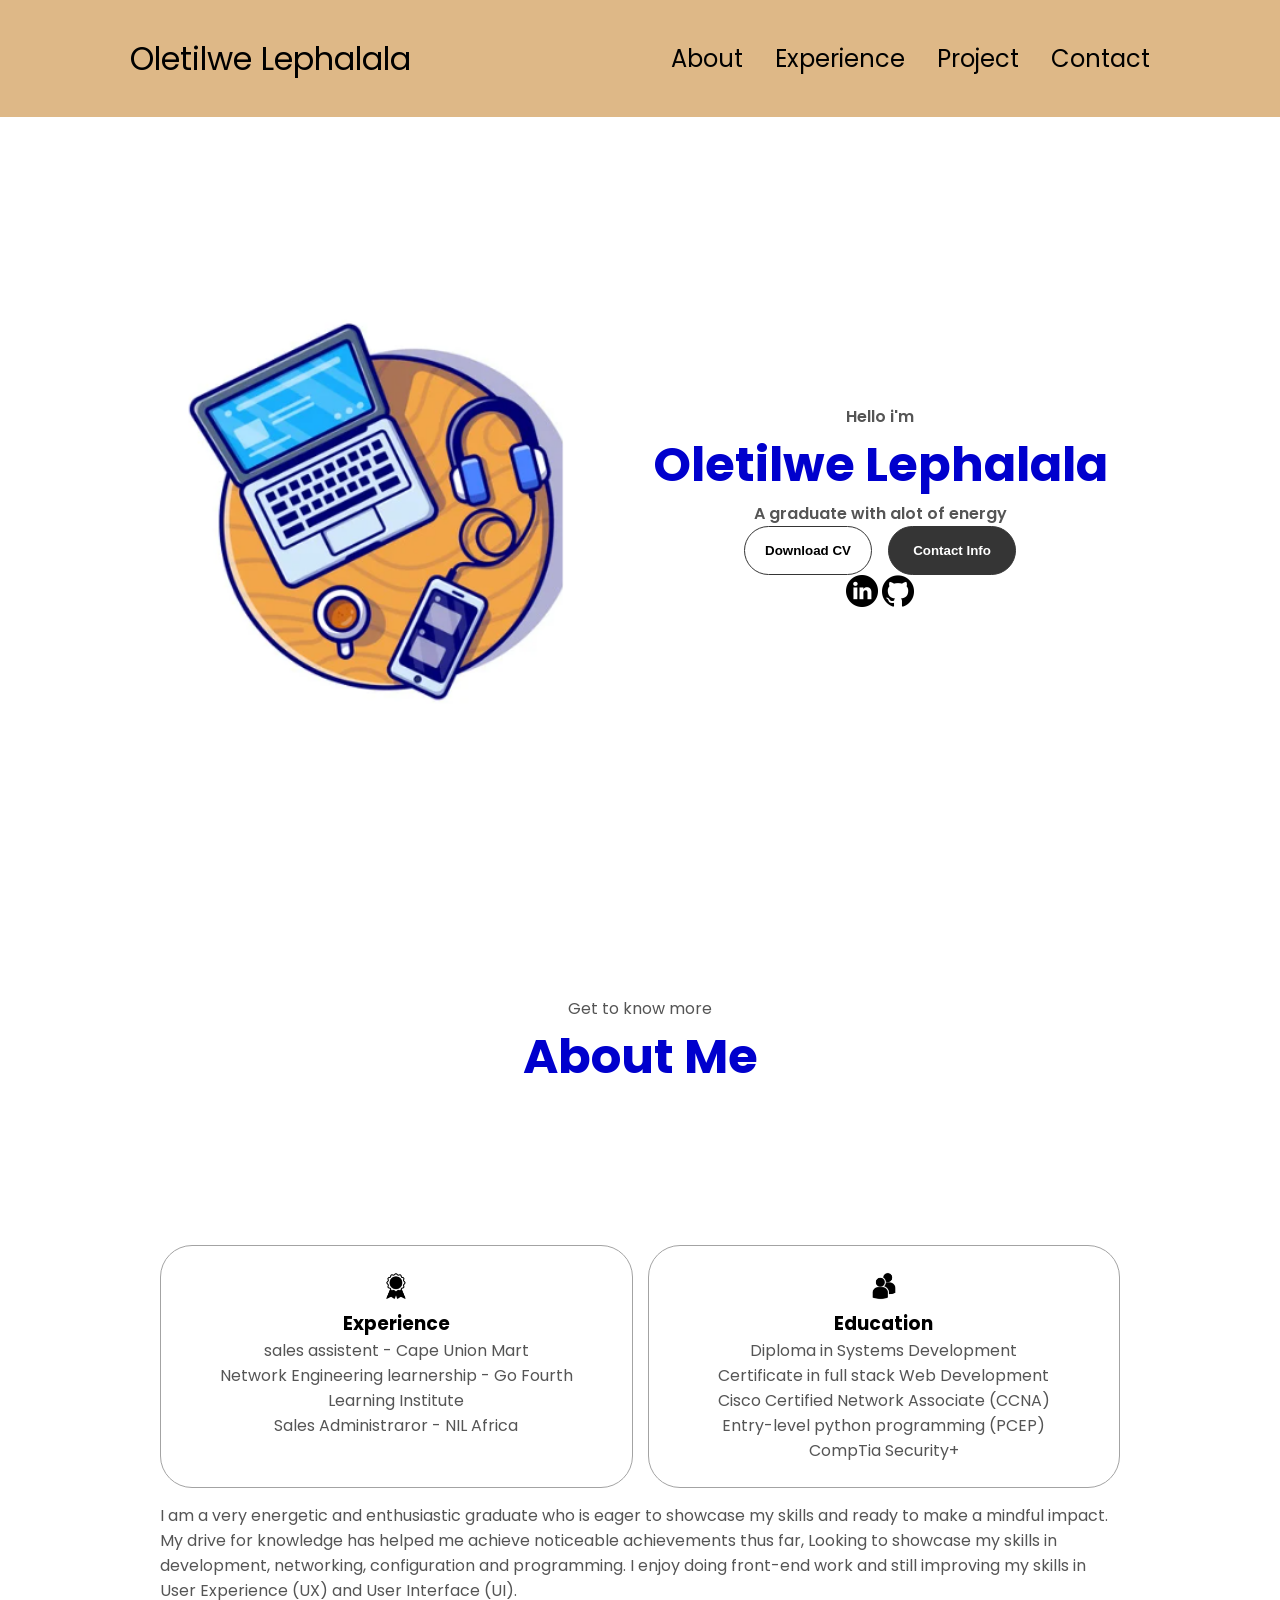
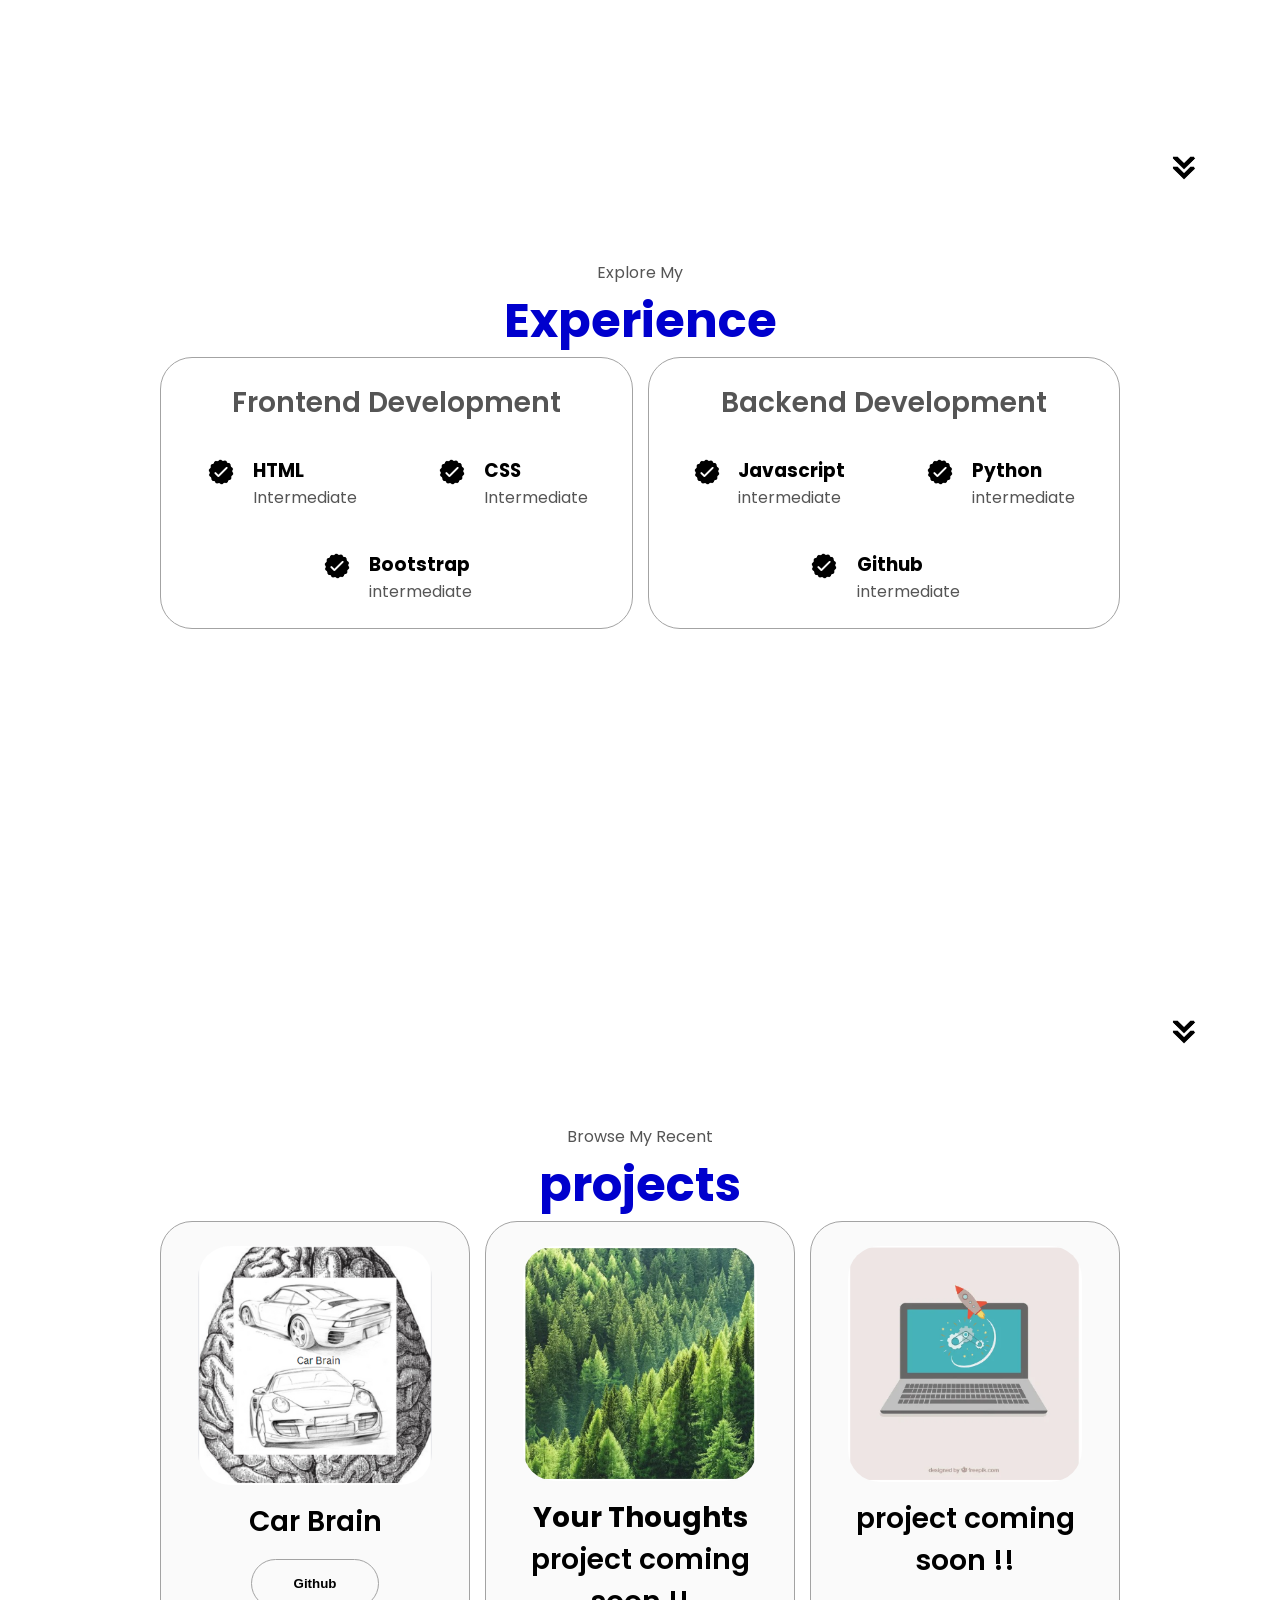
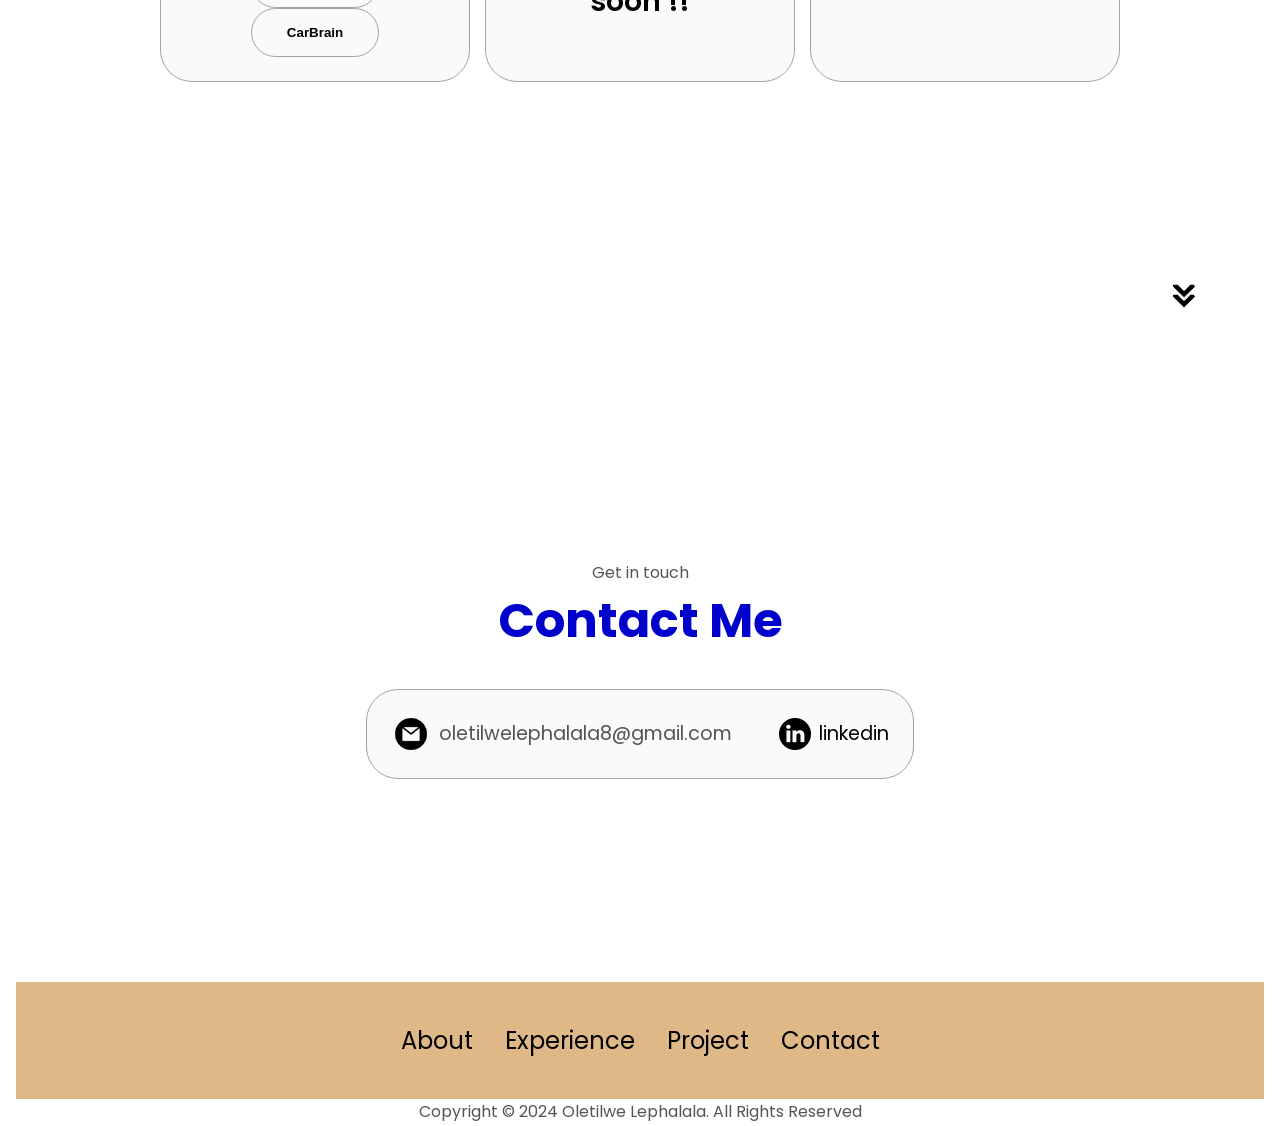
<file: index.html>
<!DOCTYPE html>
<html lang="en">
<head>
    <meta charset="UTF-8">
    <meta name="viewport" content="width=device-width, initial-scale=1.0">
    <title>Portfolio</title>
    <link rel="stylesheet" href="style.css" />
    <link rel="stylesheet" href="mediaqueries.css" />
</head>
<body>
    <nav id="desktop-nav">
        <div class="logo">Oletilwe Lephalala</div>
        <div>
            <ul class="nav-links">
                <li><a href="#about">About</a></li>
                <li><a href="#experience">Experience</a></li>
                <li><a href="#projects">Project</a></li>
                <li><a href="#contact">Contact</a></li>
            </ul>
        </div>
    </nav>
    <nav id="hamburger-nav">
        <div class="logo">Oletilwe Lephalala</div>
        <div class="hamburger-menu">
            <div class="hamburger-icon" onclick="toggleMenu()">
            <span></span>
            <span></span>
            <span></span>
            </div>
            <div class="menu-links">
                <li><a href="#about" onclick="toggleMenu()">About</a></li>
                <li><a href="#experience" onclick="toggleMenu()" >Experience</a></li>
                <li><a href="#projects" onclick="toggleMenu()" >Project</a></li>
                <li><a href="#contact" onclick="toggleMenu()" >Contact</a></li>
            </div>
        </div>
    </nav>
    <section id="profile">
        <div class="section__pic-container">
            <img src="./assets/Capture laptop.PNG" alt="Oletilwe profile picture" />
        </div>
        <div class="section__text">
            <p class="section__text__p1"> Hello i'm </p>
            <h1 class="title">Oletilwe Lephalala</h1>
            <p class="section__text__p2"> A graduate with alot of energy</p>
            <div class="btn-container">
            <button 
                class="btn btn-color-2" onclick="window.open('./assets/Oletilwe Lephalala Cv.pdf')">
                Download CV
            </button>
            <button
            class="btn btn-color-1" onclick="location.href='./#contact'">
            Contact Info
            </button>
            </div>
            <div id="socials-container">
                <img src="./assets/linkedin.png" alt="My linkedin Profile" class="icon" onclick="location.href='https:www.linkedin.com/in/oletilwe-lephalala-214941280/'"/>
                <img src="./assets/github.png" alt="My github Profile" class="icon" onclick="location.href='https:github.com/oletilwe'"/>
            </div>
        </div>
    </section>
    <section id="about">
        <p class="section__text__p1">Get to know more</p>
        <h1 class="title">About Me</h1>
        <div class="section-container">
            <div class="about-details-container">
                <div class="about-containers">
                    <div class="details-container">
                        <img src="./assets/experience.png" alt="Experience icon" class="icon" />
                        <h3>Experience</h3>
                        <p>sales assistent - Cape Union Mart<br /></p>
                        <p>Network Engineering learnership - Go Fourth Learning Institute<br /></p>
                        <p>Sales Administraror - NIL Africa<br /></p>
                        

                    </div>
                    <div class="details-container">
                        <img src="./assets/education.png" alt="Education icon" class="icon" />
                        <h3>Education</h3>
                        <p>Diploma in Systems Development<br /></p>
                        <p>Certificate in full stack Web Development <br /></p>
                        <p>Cisco Certified Network Associate (CCNA)<br /></p> 
                        <p>Entry-level python programming (PCEP)<br /></p>
                        <p>CompTia Security+ <br /></p>
                    </div>
                </div>
                <div class="text-container">
                    <p>I am a very energetic and enthusiastic graduate who is eager to showcase my skills and ready 
                        to make a mindful impact. My drive for knowledge has helped me achieve noticeable 
                        achievements thus far, Looking to showcase my skills in development, networking, 
                        configuration and programming. I enjoy doing front-end work and still improving my skills in User Experience (UX) and User Interface (UI).
                    </p>
                </div>
            </div>
        </div>
        <img src="./assets/arrow.png" alt="arrow icon" class="icon arrow" onclick="location.href='./#experience'"/>
    </section>
    <section id="experience">
        <P class="section__text__p1">Explore My</P>
        <h1 class="title">Experience</h1>
        <div class="experience-details-container">
            <div class="about-containers">
                <div class="details-container">
                    <h2 class="experience-sub-title">Frontend Development</h2>
                    <div class="article-container">
                        <article>
                            <img src="./assets/checkmark.png" alt="Experience icon" class="icon" />
                            <div>
                                <h3>HTML</h3>
                                <p>Intermediate</p>
                            </div>
                        </article>
                        <article>
                            <img src="./assets/checkmark.png" alt="Experience icon" class="icon" />
                            <div>
                                <h3>CSS</h3>
                                <p>Intermediate</p>
                            </div>
                        </article>
                        <article>
                            <img src="./assets/checkmark.png" alt="Experience icon" class="icon" />
                            <div>
                                <h3>Bootstrap</h3>
                                <p>intermediate</p>
                            </div>
                        </article>
                        
                        
                    </div>
                </div>
                <div class="details-container">
                    <h2 class="experience-sub-title">Backend Development</h2>
                    <div class="article-container">
                        <article>
                            <img src="./assets/checkmark.png" alt="Experience icon" class="icon" />
                            <div>
                                <h3>Javascript</h3>
                                <p>intermediate</p>
                            </div>
                        </article>
                        <article>
                            <img src="./assets/checkmark.png" alt="Experience icon" class="icon" />
                            <div>
                                <h3>Python</h3>
                                <p>intermediate</p>
                            </div>
                        </article>
                        <article>
                            <img src="./assets/checkmark.png" alt="Experience icon" class="icon" />
                            <div>
                                <h3>Github</h3>
                                <p>intermediate</p>
                            </div>
                        </article>
                    </div>
                </div>
            </div>
        </div>
        <img src="./assets/arrow.png" alt="arrow icon" class="icon arrow" onclick="location.href='./#projects'"/>
    </section>
    <section id="projects">
        <p class="section__text__p1">Browse My Recent</p>
        <h1 class="title">projects</h1>
        <div class="experience-details-container">
            <div class="about-containers">
            <div class="details-container color-container">
                <div class="article-container">
                    <img src="./assets/Capture logo.PNG" alt="project 1" class="project-img" />
                </div>
                <h2 class="experience-sub-title project-title">Car Brain</h2>
                <div class="btn-container">
                    <button class="btn btn-color-2 project-btn" onclick="location.href='https://github.com/oletilwe/CarBrain'">
                        Github
                    </button>
                </div>
                <div class="btn-container">
                    <button class="btn btn-color-2 project-btn" onclick="location.href='https://carbrain.netlify.app'">
                        CarBrain
                    </button>
                </div>
            </div>
            <div class="details-container color-container">
                <div class="article-container">
                    <img src="./assets/New website.PNG" alt="project 2" class="project-img" />
                </div>
                <h2 class="experience-sub-title project-title"><b>Your Thoughts</b><br>
                    project coming soon !!</h2>
                
            </div>
            <div class="details-container color-container">
                <div class="article-container">
                    <img src="./assets/Capture project.PNG" alt="project 3" class="project-img" />
                </div>
                <h2 class="experience-sub-title project-title">project coming soon !!</h2>
                
            </div>
        </div>
        </div>
        <img src="./assets/arrow.png" alt="arrow icon" class="icon arrow" onclick="location.href='./#projects'"/>
    </section>
    <section id="contact">
        <p class="section__text__p1">Get in touch</p>
        <h1 class="title">Contact Me</h1>
        <div class="contact-info-upper-container">
            <div class="contact-info-container">
                <img src="./assets/email.png" alt="email icon" class="icon contact-icon email-icon" />
                <p>oletilwelephalala8@gmail.com</p>
            </div>
            <div class="contact-info-container">
                <img src="./assets/linkedin.png" alt="linkedin icon" class="icon contact-icon" />
                <p><a href="https://www.linkedin.com/in/oletilwe-lephalala-214941280/">linkedin</a></p>
            </div>
        </div>
        <img src="./assets/arrow.png" alt="arrow icon" class="icon arrow" onclick="location.href='./#contact'"/>
    </section>
    <footer>
        <nav>
            <div class="nav-links-container">
                <ul class="nav-links">
                    <li><a href="#about">About</a></li>
                    <li><a href="#experience">Experience</a></li>
                    <li><a href="#projects">Project</a></li>
                    <li><a href="#contact">Contact</a></li>
                </ul>
            </div>  
        </nav>
        <p>Copyright &#169; 2024 Oletilwe Lephalala. All Rights Reserved</p>
    </footer>
    <script src="script.js"></script>
</body>
</html>
</file>
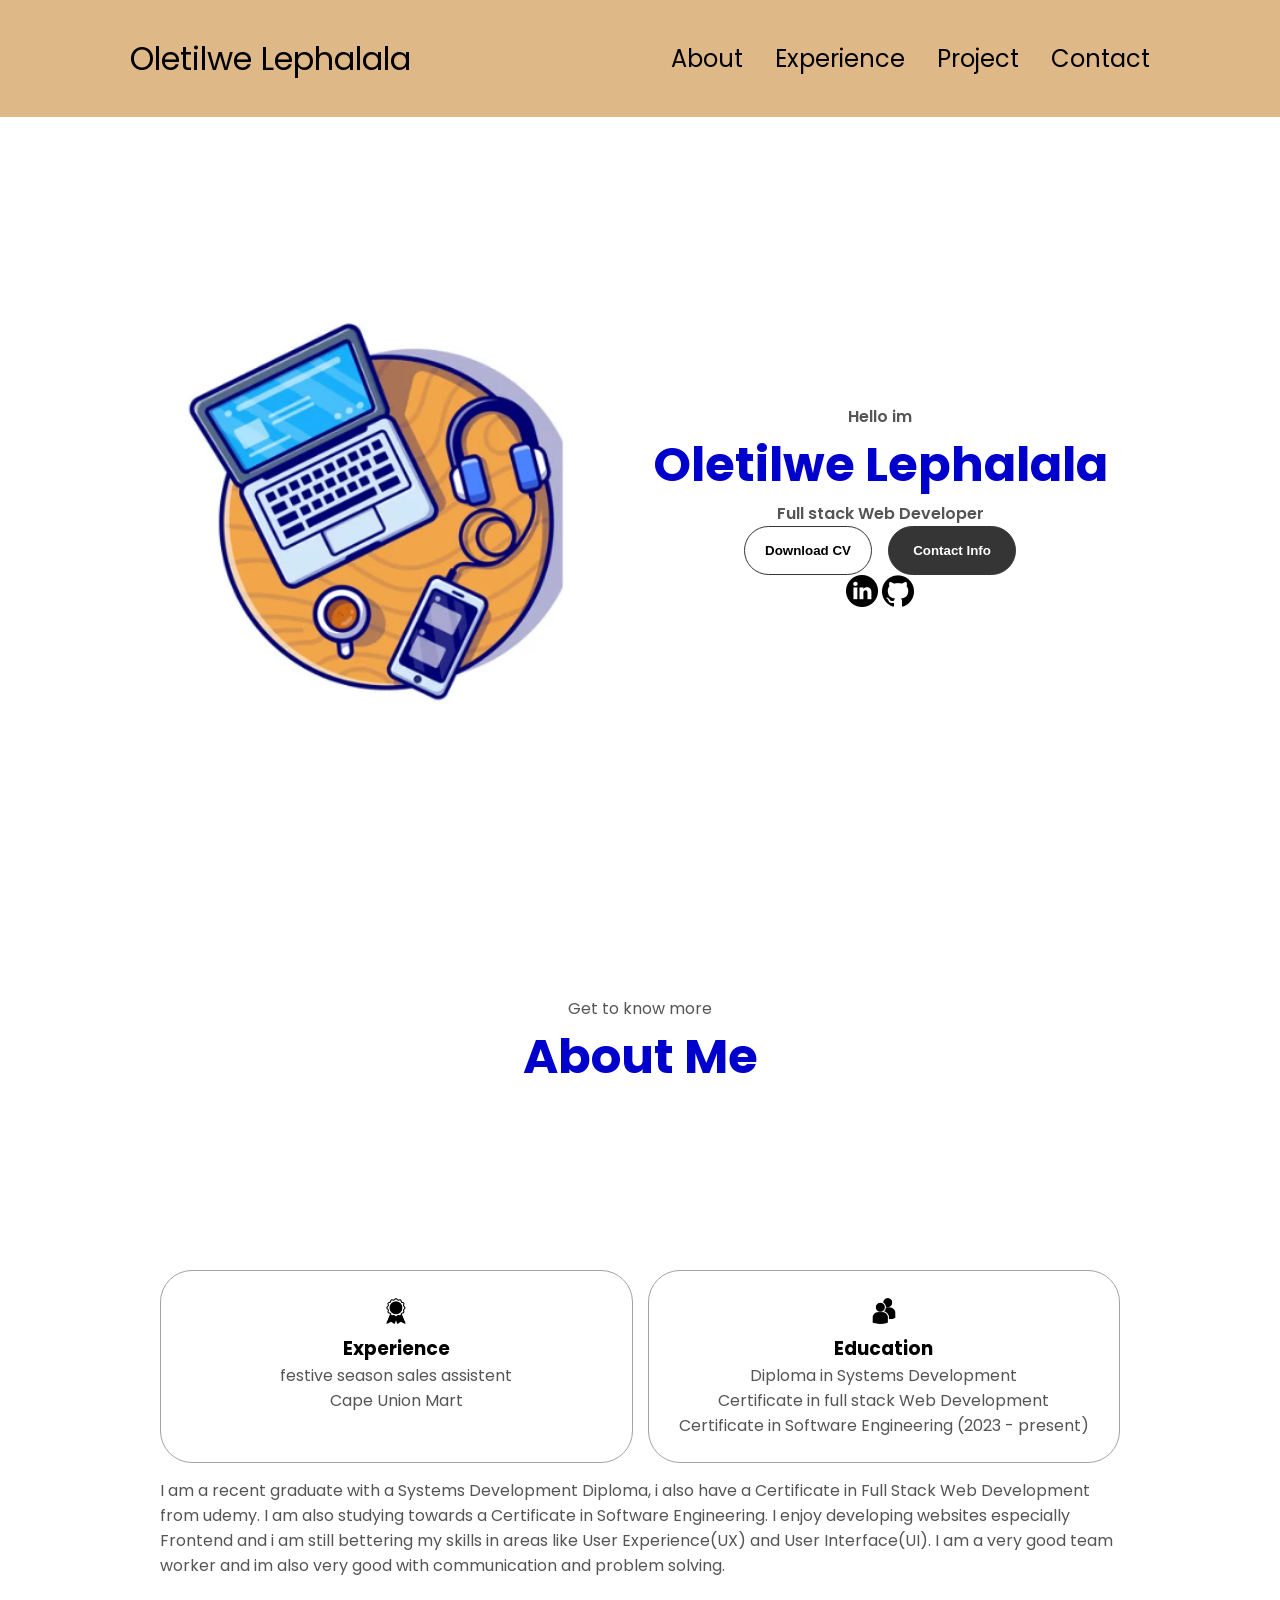
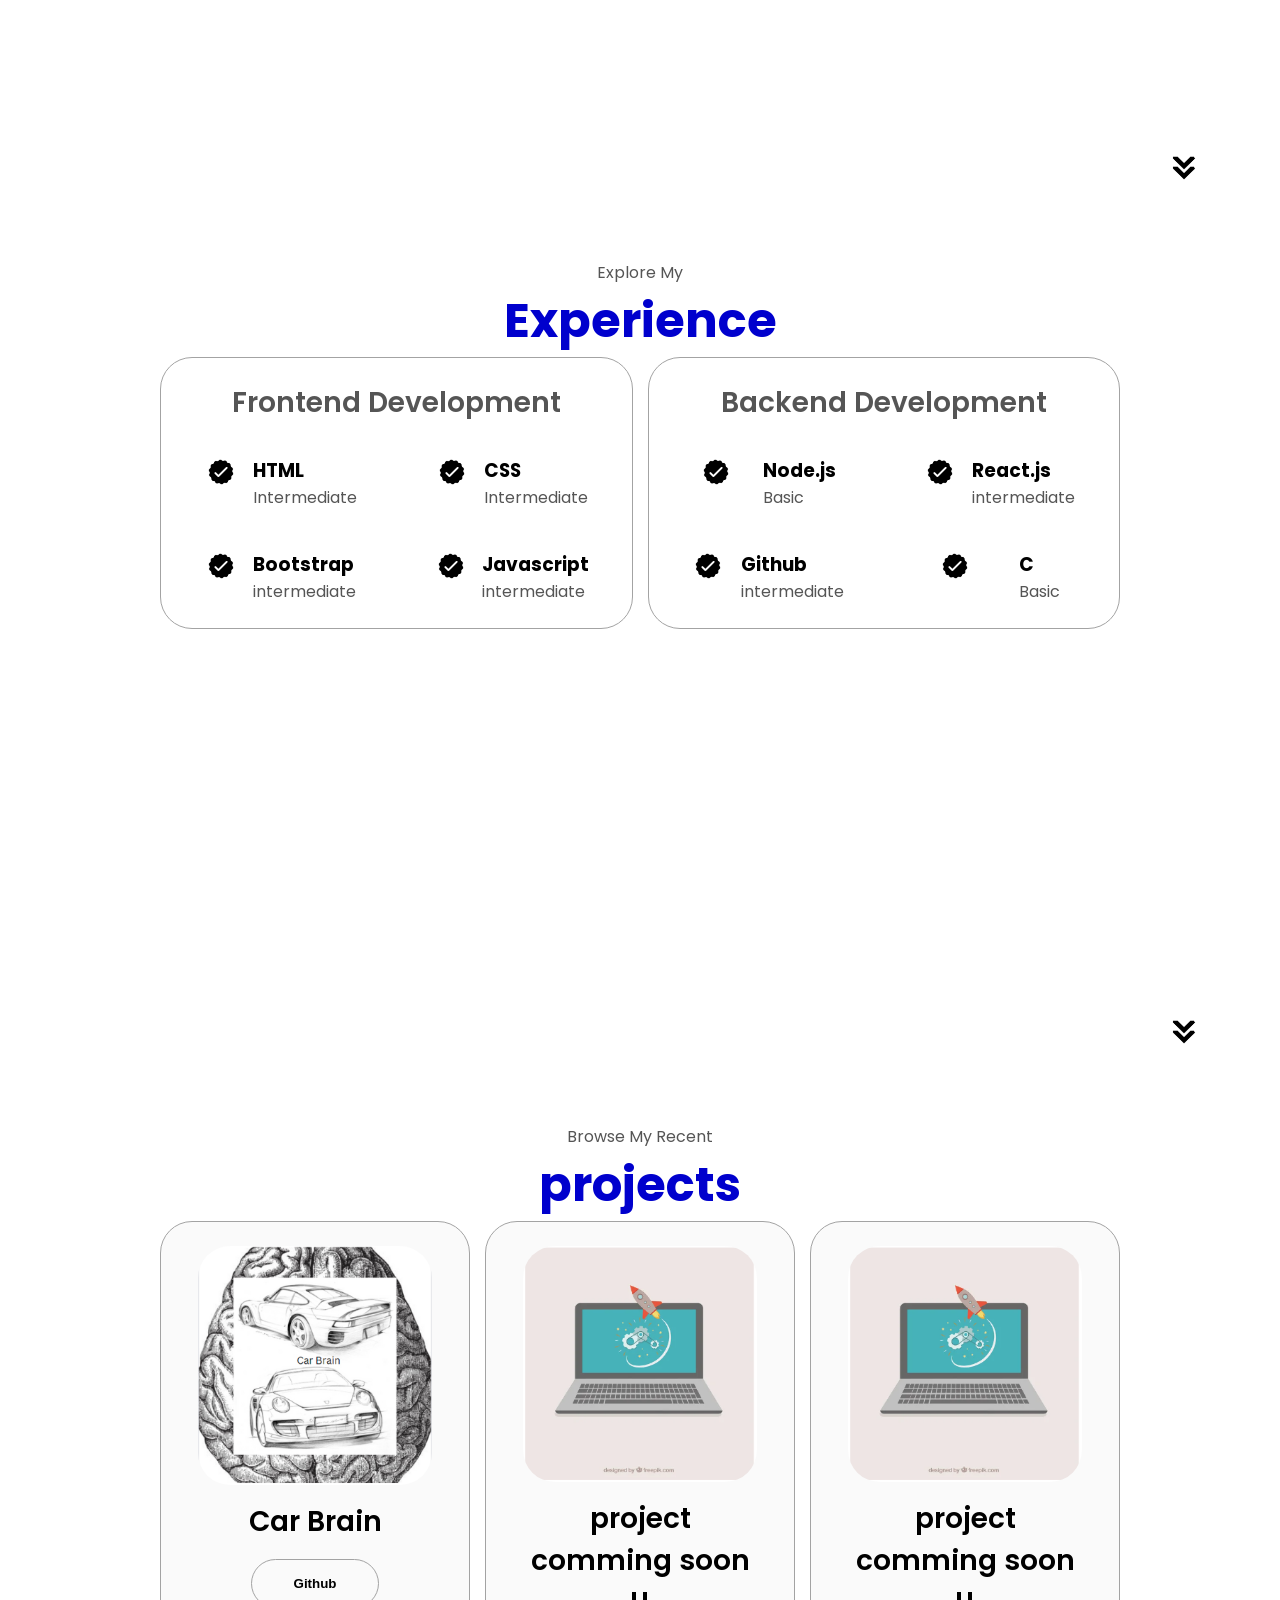
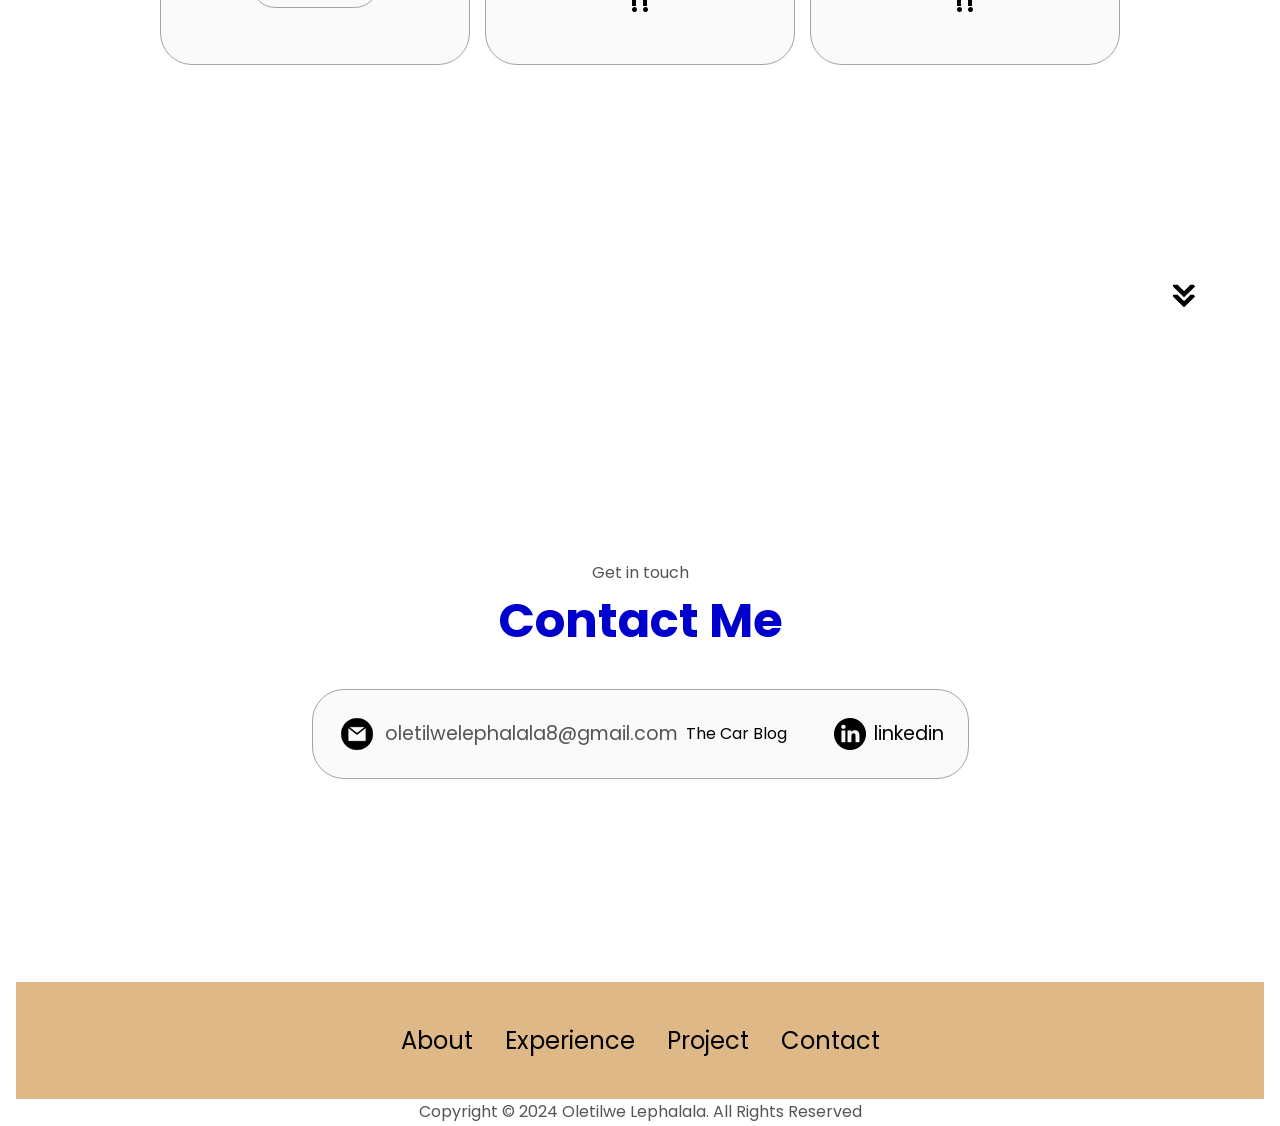
<file: html-css-js-porfolio/index.html>
<!DOCTYPE html>
<html lang="en">
<head>
    <meta charset="UTF-8">
    <meta name="viewport" content="width=device-width, initial-scale=1.0">
    <title>Portfolio</title>
    <link rel="stylesheet" href="style.css" />
    <link rel="stylesheet" href="mediaqueries.css" />
</head>
<body>
    <nav id="desktop-nav">
        <div class="logo">Oletilwe Lephalala</div>
        <div>
            <ul class="nav-links">
                <li><a href="#about">About</a></li>
                <li><a href="#experience">Experience</a></li>
                <li><a href="#projects">Project</a></li>
                <li><a href="#contact">Contact</a></li>
            </ul>
        </div>
    </nav>
    <nav id="hamburger-nav">
        <div class="logo">Oletilwe Lephalala</div>
        <div class="hamburger-menu">
            <div class="hamburger-icon" onclick="toggleMenu()">
            <span></span>
            <span></span>
            <span></span>
            </div>
            <div class="menu-links">
                <li><a href="#about" onclick="toggleMenu()">About</a></li>
                <li><a href="#experience" onclick="toggleMenu()" >Experience</a></li>
                <li><a href="#projects" onclick="toggleMenu()" >Project</a></li>
                <li><a href="#contact" onclick="toggleMenu()" >Contact</a></li>
            </div>
        </div>
    </nav>
    <section id="profile">
        <div class="section__pic-container">
            <img src="./assets/Capture laptop.PNG" alt="Oletilwe profile picture" />
        </div>
        <div class="section__text">
            <p class="section__text__p1">Hello im </p>
            <h1 class="title">Oletilwe Lephalala</h1>
            <p class="section__text__p2">Full stack Web Developer</p>
            <div class="btn-container">
            <button 
                class="btn btn-color-2" onclick="window.open('./assets/Oletilwe Lephalala Cv.pdf')">
                Download CV
            </button>
            <button
            class="btn btn-color-1" onclick="location.href='./#contact'">
            Contact Info
            </button>
            </div>
            <div id="socials-container">
                <img src="./assets/linkedin.png" alt="My linkedin Profile" class="icon" onclick="location.href='https:www.linkedin.com/in/oletilwe-lephalala-214941280'"/>
                <img src="./assets/github.png" alt="My github Profile" class="icon" onclick="location.href='https:github.com/oletilwe'"/>
            </div>
        </div>
    </section>
    <section id="about">
        <p class="section__text__p1">Get to know more</p>
        <h1 class="title">About Me</h1>
        <div class="section-container">
            <div class="about-details-container">
                <div class="about-containers">
                    <div class="details-container">
                        <img src="./assets/experience.png" alt="Experience icon" class="icon" />
                        <h3>Experience</h3>
                        <p>festive season sales assistent<br /></p>
                        <p>Cape Union Mart</p>
                    </div>
                    <div class="details-container">
                        <img src="./assets/education.png" alt="Education icon" class="icon" />
                        <h3>Education</h3>
                        <p>Diploma in Systems Development<br /></p>
                        <p>Certificate in full stack Web Development <br /></p>
                        <p>Certificate in Software Engineering (2023 - present)<br /></p> 
                    </div>
                </div>
                <div class="text-container">
                    <p>I am a recent graduate with a Systems Development Diploma, i also have a Certificate in Full Stack Web Development from udemy. I am also studying towards
                        a Certificate in Software Engineering. I enjoy developing websites especially Frontend and i am still bettering my skills in areas like User Experience(UX) and User Interface(UI).
                        I am a very good team worker and im also very good with communication and problem solving.
                    </p>
                </div>
            </div>
        </div>
        <img src="./assets/arrow.png" alt="arrow icon" class="icon arrow" onclick="location.href='./#experience'"/>
    </section>
    <section id="experience">
        <P class="section__text__p1">Explore My</P>
        <h1 class="title">Experience</h1>
        <div class="experience-details-container">
            <div class="about-containers">
                <div class="details-container">
                    <h2 class="experience-sub-title">Frontend Development</h2>
                    <div class="article-container">
                        <article>
                            <img src="./assets/checkmark.png" alt="Experience icon" class="icon" />
                            <div>
                                <h3>HTML</h3>
                                <p>Intermediate</p>
                            </div>
                        </article>
                        <article>
                            <img src="./assets/checkmark.png" alt="Experience icon" class="icon" />
                            <div>
                                <h3>CSS</h3>
                                <p>Intermediate</p>
                            </div>
                        </article>
                        <article>
                            <img src="./assets/checkmark.png" alt="Experience icon" class="icon" />
                            <div>
                                <h3>Bootstrap</h3>
                                <p>intermediate</p>
                            </div>
                        </article>
                        
                        <article>
                            <img src="./assets/checkmark.png" alt="Experience icon" class="icon" />
                            <div>
                                <h3>Javascript</h3>
                                <p>intermediate</p>
                            </div>
                        </article>
                    </div>
                </div>
                <div class="details-container">
                    <h2 class="experience-sub-title">Backend Development</h2>
                    <div class="article-container">
                        <article>
                            <img src="./assets/checkmark.png" alt="Experience icon" class="icon" />
                            <div>
                                <h3>Node.js</h3>
                                <p>Basic</p>
                            </div>
                        </article>
                        <article>
                            <img src="./assets/checkmark.png" alt="Experience icon" class="icon" />
                            <div>
                                <h3>React.js</h3>
                                <p>intermediate</p>
                            </div>
                        </article>
                        <article>
                            <img src="./assets/checkmark.png" alt="Experience icon" class="icon" />
                            <div>
                                <h3>Github</h3>
                                <p>intermediate</p>
                            </div>
                        </article>
                        <article>
                            <img src="./assets/checkmark.png" alt="Experience icon" class="icon" />
                            <div>
                                <h3>C</h3>
                                <p>Basic</p>
                            </div>
                        </article>
                    </div>
                </div>
            </div>
        </div>
        <img src="./assets/arrow.png" alt="arrow icon" class="icon arrow" onclick="location.href='./#projects'"/>
    </section>
    <section id="projects">
        <p class="section__text__p1">Browse My Recent</p>
        <h1 class="title">projects</h1>
        <div class="experience-details-container">
            <div class="about-containers">
            <div class="details-container color-container">
                <div class="article-container">
                    <img src="./assets/Capture logo.PNG" alt="project 1" class="project-img" />
                </div>
                <h2 class="experience-sub-title project-title">Car Brain</h2>
                <div class="btn-container">
                    <button class="btn btn-color-2 project-btn" onclick="location.href='https://github.com/oletilwe/CarBrain'">
                        Github
                    </button>
                </div>
            </div>
            <div class="details-container color-container">
                <div class="article-container">
                    <img src="./assets/Capture project.PNG" alt="project 2" class="project-img" />
                </div>
                <h2 class="experience-sub-title project-title">project comming soon !!</h2>
                
            </div>
            <div class="details-container color-container">
                <div class="article-container">
                    <img src="./assets/Capture project.PNG" alt="project 3" class="project-img" />
                </div>
                <h2 class="experience-sub-title project-title">project comming soon !!</h2>
                
            </div>
        </div>
        </div>
        <img src="./assets/arrow.png" alt="arrow icon" class="icon arrow" onclick="location.href='./#projects'"/>
    </section>
    <section id="contact">
        <p class="section__text__p1">Get in touch</p>
        <h1 class="title">Contact Me</h1>
        <div class="contact-info-upper-container">
            <div class="contact-info-container">
                <img src="./assets/email.png" alt="email icon" class="icon contact-icon email-icon" />
                <p>oletilwelephalala8@gmail.com</p>The Car Blog
            </div>
            <div class="contact-info-container">
                <img src="./assets/linkedin.png" alt="linkedin icon" class="icon contact-icon" />
                <p><a href="https://www.linkedin.com/in/oletilwe-lephalala-214941280/">linkedin</a></p>
            </div>
        </div>
        <img src="./assets/arrow.png" alt="arrow icon" class="icon arrow" onclick="location.href='./#contact'"/>
    </section>
    <footer>
        <nav>
            <div class="nav-links-container">
                <ul class="nav-links">
                    <li><a href="#about">About</a></li>
                    <li><a href="#experience">Experience</a></li>
                    <li><a href="#projects">Project</a></li>
                    <li><a href="#contact">Contact</a></li>
                </ul>
            </div>  
        </nav>
        <p>Copyright &#169; 2024 Oletilwe Lephalala. All Rights Reserved</p>
    </footer>
    <script src="script.js"></script>
</body>
</html>
</file>
<file: style.css>
@import url('https://fonts.googleapis.com/css2?family=Lora:ital@1&family=Poppins:wght@300;400;500;600&display=swap');

* {
    margin: 0;
    padding: 0;
}

body {
    font-family: 'Poppins', sans-serif;;
}

div {
    gap: 15px;
}

html {
    scroll-behavior: smooth;
}

p {
    color: rgb(85, 85, 85);
}

a, .btn {
    transition: all 300ms ease;
}

/* Desktop nav */


nav, .nav-links {
    display: flex;
    background-color: burlywood;
    
}
nav {
    justify-content: space-around;
    align-items: center;
    height: 13vh;
}

.nav-links {
    gap: 2rem;
    list-style: none;
    font-size: 1.5rem;
}

a {
    color: black;
    text-decoration: none;
    text-decoration-color: white;
}

a:hover {
    color: gray;
    text-decoration: underline;
    text-underline-offset: 1rem;
    text-decoration-color: rgb(181, 181, 181);
}

.logo {
    font-size: 2rem;
}

.logo:hover {
    cursor: default;
}

/* Hamburger Menu */

#hamburger-nav {
    display: none;
}

.hamburger-menu {
    position: relative;
    display: inline-block;
}

.hamburger-icon {
    display: flex;
    flex-direction: column;
    justify-content: space-around;
    height: 24px;
    width: 30px;
    cursor: pointer;
}

.hamburger-icon span {
    width: 100%;
    height: 2px;
    background-color: black;
    transition: all 0.3 ease-in-out;
}

.menu-links {
    position: absolute;
    top: 100%;
    right: 0;
    background-color: white;
    width: fit-content;
    max-height: 0;
    overflow: hidden;
    transition: all 0.3 ease-in-out;
}

.menu-links a {
    display: block;
    padding: 10px;
    text-align: center;
    font-size: 1.5rem;
    color: black;
    text-decoration: none;
    transition: all 0.3 ease-in-out;
}

.menu-links li {
    list-style: none;
}

.menu-links.open {
    max-height: 300px;
}

.hamburger-icon.open span:first-child {
    transform: rotate(45deg) translate(10px, 5px);
}

.hamburger-icon.open span:nth-child(2) {
    opacity: 0;
}

.hamburger-icon.open span:last-child {
    transform: rotate(-45deg) translate(10px, -5px);
}

.hamburger-icon span:first-child {
    transform: none;
}

.hamburger-icon span:first-child {
    opacity: 1;
}

.hamburger-icon span:first-child {
    transform: none;
}

/* sections */

section {
    padding-top: 4vh;
    height: 96vh;
    margin: 0 10rem;
    box-sizing: border-box;
    min-height: fit-content;
}

.section-container {
    display: flex;
}

/* profile section */

#profile {
    display: flex;
    justify-content: center;
    gap: 5rem;
    height: 80vh;
}

.section__pic-container {
    display: flex;
    height: 400px;
    width: 400px;
    margin: auto 0;
}

.section__text {
    align-self: center;
    text-align: center;
}

.section__text p {
    font-weight: 600;
}

.section__text__p1 {
    text-align: center;
}

.section__text p2 {
    font-size: 1.75rem;
    margin-bottom: 1rem;
}

.title {
    font-size: 3rem;
    text-align: center;
    color: mediumblue;
}

#social-container {
    display: flex;
    justify-content: center;
    margin-top: 1rem;
    gap: 1rem;
}

/* icons */

.icon {
    cursor: pointer;
    height: 2rem;
}

/* buttons */

.btn-container {
    display: flex;
    justify-content: center;
    gap: 1rem;
}

.btn {
    font-weight: 600;
    transition: all 300ms ease;
    padding: 1rem;
    width: 8rem;
    border-radius: 2rem;
}

.btn-color-1, .btn-color-2 {
    border: rgb(53, 53, 53) 0.1rem solid;
}

.btn-color-1:hover, .btn-color-2:hover {
    cursor: pointer;
}

.btn-color-1, .btn-color-2:hover {
    background: rgb(53, 53, 53);
    color: white;
}

.btn-color-1:hover {
    background: rgb(0, 0, 0);
}

.btn-color-2 {
    background: none;
}

.btn-color-2:hover {
    border: rgb(255, 255, 255) 0.1rem solid;
}

.btn-container {
    gap: 1rem;
}

/* About section */

#about {
    position: relative;
}

.about-container {
    gap: 2rem;
    margin-bottom: 2rem;
    margin-top: 2rem;
}


.about-details-container {
    justify-content: center;
    flex-direction: column;
}

.about-containers, .about-details-container {
    display: flex;
}

.about-pic {
    border-radius: 2rem;
}

.arrow {
    position: absolute;
    right: -5rem;
    bottom: 2.5rem;
}

.details-container {
    padding: 1.5rem;
    flex: 1;
    background: white;
    border-radius: 2rem;
    border: rgb(53, 53, 53) 0.1rem solid;
    border-color: rgb(163, 163, 163);
    text-align: center;
}

.section-container {
    gap: 4rem;
    height: 80%;
}

.section__pic-container {
    height: 400px;
    width: 400px;
    margin: auto 0;
}

/* Experience Section */

#experience {
    position: relative;
}

.experience-sub-title {
    color: rgb(85, 85, 85);
    font-weight: 600;
    font-size: 1.75rem;
    margin-bottom: 2rem;
}

.experience-details-container {
    display: flex;
    justify-content: center;
    flex-direction: column;
}


.article-container {
    display: flex;
    text-align: initial;
    flex-wrap: wrap;
    flex-direction: row;
    gap: 2.5rem;
    justify-content: space-around;
}

article {
    display: flex;
    width: 10rem;
    justify-content: space-around;
    gap: 0.5rem;
}

article .icon {
    cursor: default;

}

/* projects */

#projects {
    position: relative;
}

.color-container {
    border-color: rgb(163, 163, 163);
    background: rgb(250, 250, 250);
}

.project-img {
    border-radius: 2rem;
    width: 90%;
    height: 90%;
}

.project-title {
    margin: 1rem;
    color: black;
}

.project-btn {
    color: black;
    border-color: rgb(163, 163, 163);
}

/* contact */

#contact {
    display: flex;
    justify-content: center;
    flex-direction: column;
    height: 70vh;
}

.contact-info-upper-container {
    display: flex;
    justify-content: center;
    border-radius: 2rem;
    border: rgb(53, 53, 53) 0.1rem solid;
    border-color: rgb(163, 163, 163);
    background: rgb(250, 250, 250);
    margin: 2rem auto;
    padding: 0.5rem;
}

.contact-info-container {
    display: flex;
    align-items: center;
    justify-content: center;
    gap: 0.5rem;
    margin: 1rem;
}

.contact-info-container p {
    font-size: larger;
}

.contact-icon {
    cursor: default;
}

.email-icon {
    height: 2.5rem;
}

footer {
    height: 16vh;
    margin: 0 1rem;
}

footer p {
    text-align: center;
}
</file>
<file: mediaqueries.css>
@media screen and (max-width: 1400px){
    #profile {
        height: 83vh;
        margin-bottom: 6rem;
    }
    .about-containers {
        flex-wrap: wrap;
    }
}


@media screen and (max-width: 1200px){
    #desktop-nav {
        display: none;
    }
    #hamburger-nav {
        display: flex;
    }

    #experience, .experience-details-container {
        margin-top: 2rem;
    }

    #profile, .section-container {
        display: block;
    }

    .arrow {
        display: none;
    }
    section, .section-container {
        height: fit-content;
    }

    section {
        margin: 0 5%;
    }

    .section__pic-container {
        width: 275px;
        height: 275px;
        margin: 0 auto 2rem;
    }

    .about-containers {
        margin-top: 0;
    }
}


@media screen and (max-width: 600px){
#contact, footer {
    height: 40vh;
}
#profile {
    height: 83vh;
    margin-bottom: 0;
} 

article {
    font-size: 1rem;
}

footer nav {
    height: fit-content;
    margin-bottom: 2rem;
}

.about-containers, .contact-info-upper-container, btn-container {
    flex-wrap: wrap
}
 
.contact-info-container {
    margin: 0;
}

.contact-info-container p, .nav-links li a {
    font-size: 1rem;
}

.experience-sub-title {
    font-size: 1.25rem;
}

.logo {
    font-size: 1.5rem;
}

.nav-links {
    flex-direction: column;
    gap: 0.5rem;
    text-align: center;
}

.section__pic-container {
    width: auto;
    height: 46vh;
    justify-content: center;
}

.section__text__p2 {
    font-size: 1.25rem;
}

.title {
    font-size: 2rem;
}

.text-container {
    text-align: justify;
}
}
</file>
<file: html-css-js-porfolio/style.css>
@import url('https://fonts.googleapis.com/css2?family=Lora:ital@1&family=Poppins:wght@300;400;500;600&display=swap');

* {
    margin: 0;
    padding: 0;
}

body {
    font-family: 'Poppins', sans-serif;;
}

div {
    gap: 15px;
}

html {
    scroll-behavior: smooth;
}

p {
    color: rgb(85, 85, 85);
}

a, .btn {
    transition: all 300ms ease;
}

/* Desktop nav */


nav, .nav-links {
    display: flex;
    background-color: burlywood;
    
}
nav {
    justify-content: space-around;
    align-items: center;
    height: 13vh;
}

.nav-links {
    gap: 2rem;
    list-style: none;
    font-size: 1.5rem;
}

a {
    color: black;
    text-decoration: none;
    text-decoration-color: white;
}

a:hover {
    color: gray;
    text-decoration: underline;
    text-underline-offset: 1rem;
    text-decoration-color: rgb(181, 181, 181);
}

.logo {
    font-size: 2rem;
}

.logo:hover {
    cursor: default;
}

/* Hamburger Menu */

#hamburger-nav {
    display: none;
}

.hamburger-menu {
    position: relative;
    display: inline-block;
}

.hamburger-icon {
    display: flex;
    flex-direction: column;
    justify-content: space-around;
    height: 24px;
    width: 30px;
    cursor: pointer;
}

.hamburger-icon span {
    width: 100%;
    height: 2px;
    background-color: black;
    transition: all 0.3 ease-in-out;
}

.menu-links {
    position: absolute;
    top: 100%;
    right: 0;
    background-color: white;
    width: fit-content;
    max-height: 0;
    overflow: hidden;
    transition: all 0.3 ease-in-out;
}

.menu-links a {
    display: block;
    padding: 10px;
    text-align: center;
    font-size: 1.5rem;
    color: black;
    text-decoration: none;
    transition: all 0.3 ease-in-out;
}

.menu-links li {
    list-style: none;
}

.menu-links.open {
    max-height: 300px;
}

.hamburger-icon.open span:first-child {
    transform: rotate(45deg) translate(10px, 5px);
}

.hamburger-icon.open span:nth-child(2) {
    opacity: 0;
}

.hamburger-icon.open span:last-child {
    transform: rotate(-45deg) translate(10px, -5px);
}

.hamburger-icon span:first-child {
    transform: none;
}

.hamburger-icon span:first-child {
    opacity: 1;
}

.hamburger-icon span:first-child {
    transform: none;
}

/* sections */

section {
    padding-top: 4vh;
    height: 96vh;
    margin: 0 10rem;
    box-sizing: border-box;
    min-height: fit-content;
}

.section-container {
    display: flex;
}

/* profile section */

#profile {
    display: flex;
    justify-content: center;
    gap: 5rem;
    height: 80vh;
}

.section__pic-container {
    display: flex;
    height: 400px;
    width: 400px;
    margin: auto 0;
}

.section__text {
    align-self: center;
    text-align: center;
}

.section__text p {
    font-weight: 600;
}

.section__text__p1 {
    text-align: center;
}

.section__text p2 {
    font-size: 1.75rem;
    margin-bottom: 1rem;
}

.title {
    font-size: 3rem;
    text-align: center;
    color: mediumblue;
}

#social-container {
    display: flex;
    justify-content: center;
    margin-top: 1rem;
    gap: 1rem;
}

/* icons */

.icon {
    cursor: pointer;
    height: 2rem;
}

/* buttons */

.btn-container {
    display: flex;
    justify-content: center;
    gap: 1rem;
}

.btn {
    font-weight: 600;
    transition: all 300ms ease;
    padding: 1rem;
    width: 8rem;
    border-radius: 2rem;
}

.btn-color-1, .btn-color-2 {
    border: rgb(53, 53, 53) 0.1rem solid;
}

.btn-color-1:hover, .btn-color-2:hover {
    cursor: pointer;
}

.btn-color-1, .btn-color-2:hover {
    background: rgb(53, 53, 53);
    color: white;
}

.btn-color-1:hover {
    background: rgb(0, 0, 0);
}

.btn-color-2 {
    background: none;
}

.btn-color-2:hover {
    border: rgb(255, 255, 255) 0.1rem solid;
}

.btn-container {
    gap: 1rem;
}

/* About section */

#about {
    position: relative;
}

.about-container {
    gap: 2rem;
    margin-bottom: 2rem;
    margin-top: 2rem;
}


.about-details-container {
    justify-content: center;
    flex-direction: column;
}

.about-containers, .about-details-container {
    display: flex;
}

.about-pic {
    border-radius: 2rem;
}

.arrow {
    position: absolute;
    right: -5rem;
    bottom: 2.5rem;
}

.details-container {
    padding: 1.5rem;
    flex: 1;
    background: white;
    border-radius: 2rem;
    border: rgb(53, 53, 53) 0.1rem solid;
    border-color: rgb(163, 163, 163);
    text-align: center;
}

.section-container {
    gap: 4rem;
    height: 80%;
}

.section__pic-container {
    height: 400px;
    width: 400px;
    margin: auto 0;
}

/* Experience Section */

#experience {
    position: relative;
}

.experience-sub-title {
    color: rgb(85, 85, 85);
    font-weight: 600;
    font-size: 1.75rem;
    margin-bottom: 2rem;
}

.experience-details-container {
    display: flex;
    justify-content: center;
    flex-direction: column;
}


.article-container {
    display: flex;
    text-align: initial;
    flex-wrap: wrap;
    flex-direction: row;
    gap: 2.5rem;
    justify-content: space-around;
}

article {
    display: flex;
    width: 10rem;
    justify-content: space-around;
    gap: 0.5rem;
}

article .icon {
    cursor: default;

}

/* projects */

#projects {
    position: relative;
}

.color-container {
    border-color: rgb(163, 163, 163);
    background: rgb(250, 250, 250);
}

.project-img {
    border-radius: 2rem;
    width: 90%;
    height: 90%;
}

.project-title {
    margin: 1rem;
    color: black;
}

.project-btn {
    color: black;
    border-color: rgb(163, 163, 163);
}

/* contact */

#contact {
    display: flex;
    justify-content: center;
    flex-direction: column;
    height: 70vh;
}

.contact-info-upper-container {
    display: flex;
    justify-content: center;
    border-radius: 2rem;
    border: rgb(53, 53, 53) 0.1rem solid;
    border-color: rgb(163, 163, 163);
    background: rgb(250, 250, 250);
    margin: 2rem auto;
    padding: 0.5rem;
}

.contact-info-container {
    display: flex;
    align-items: center;
    justify-content: center;
    gap: 0.5rem;
    margin: 1rem;
}

.contact-info-container p {
    font-size: larger;
}

.contact-icon {
    cursor: default;
}

.email-icon {
    height: 2.5rem;
}

footer {
    height: 16vh;
    margin: 0 1rem;
}

footer p {
    text-align: center;
}
</file>
<file: html-css-js-porfolio/mediaqueries.css>
@media screen and (max-width: 1400px){
    #profile {
        height: 83vh;
        margin-bottom: 6rem;
    }
    .about-containers {
        flex-wrap: wrap;
    }
}


@media screen and (max-width: 1200px){
    #desktop-nav {
        display: none;
    }
    #hamburger-nav {
        display: flex;
    }

    #experience, .experience-details-container {
        margin-top: 2rem;
    }

    #profile, .section-container {
        display: block;
    }

    .arrow {
        display: none;
    }
    section, .section-container {
        height: fit-content;
    }

    section {
        margin: 0 5%;
    }

    .section__pic-container {
        width: 275px;
        height: 275px;
        margin: 0 auto 2rem;
    }

    .about-containers {
        margin-top: 0;
    }
}


@media screen and (max-width: 600px){
#contact, footer {
    height: 40vh;
}
#profile {
    height: 83vh;
    margin-bottom: 0;
} 

article {
    font-size: 1rem;
}

footer nav {
    height: fit-content;
    margin-bottom: 2rem;
}

.about-containers, .contact-info-upper-container, btn-container {
    flex-wrap: wrap
}
 
.contact-info-container {
    margin: 0;
}

.contact-info-container p, .nav-links li a {
    font-size: 1rem;
}

.experience-sub-title {
    font-size: 1.25rem;
}

.logo {
    font-size: 1.5rem;
}

.nav-links {
    flex-direction: column;
    gap: 0.5rem;
    text-align: center;
}

.section__pic-container {
    width: auto;
    height: 46vh;
    justify-content: center;
}

.section__text__p2 {
    font-size: 1.25rem;
}

.title {
    font-size: 2rem;
}

.text-container {
    text-align: justify;
}
}
</file>
